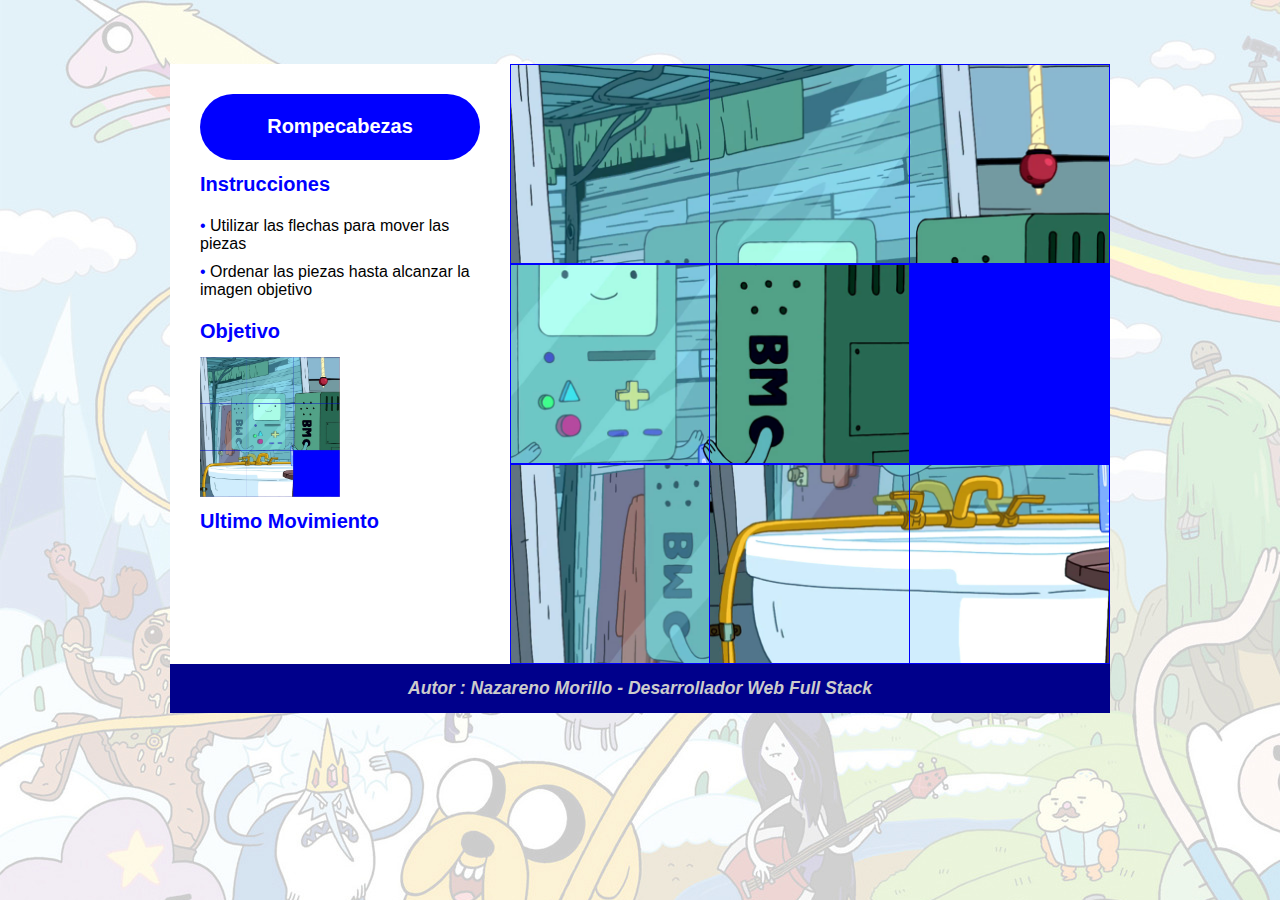
<file: index.html>
<!DOCTYPE html>
<html>
  <head>
    <meta charset="utf-8">
    <link rel="icon" href="images/rompecabezas-icon.png" type="image/png"> 
    <title>BMO Arcade</title>
    <link rel="stylesheet" href="css/juego.css">
  </head>
  <body>
    <div class="col-40">

      <div id="titulo"><h1>Rompecabezas</h1>
      </div>
      <div id="instrucciones"><h1>Instrucciones</h1>
        <ul id="lista-instrucciones">
        </ul>
      </div>
      <div id="objetivo"><h1>Objetivo</h1>

        <div class="texto-centrado">
          <!--
          <div>                 
            <label id="cuenta">0</label>         
            <form>
               <input id="jugar" type="button" value="Jugar" onclick="cuenta();">
            </form>
          </div>
        -->
          <img src="images/final2.jpg" alt="imagenfinal">
        </div>
      </div>
      <div id="ultimo-mov"><h1>Ultimo Movimiento</h1>
        <div id="flecha" class="texto-centrado"> 

        </div>
      </div>

    </div>
    <div class="col-60">
      <div id="juego">
          <div id="pieza1" class="pieza"><img src="images/10.jpg" alt="pieza1"></div>
          <div id="pieza2" class="pieza"><img src="images/20.jpg" alt="pieza2"></div>
          <div id="pieza3" class="pieza"><img src="images/30.jpg" alt="pieza3"></div>
          <div id="pieza4" class="pieza"><img src="images/40.jpg" alt="pieza4"></div>
          <div id="pieza5" class="pieza"><img src="images/50.jpg" alt="pieza5"></div>
          <div id="pieza6" class="pieza"><img src="images/60.jpg" alt="pieza6"></div>
          <div id="pieza7" class="pieza"><img src="images/70.jpg" alt="pieza7"></div>
          <div id="pieza8" class="pieza"><img src="images/80.jpg" alt="pieza8"></div>
          <div id="pieza9" class="pieza"></div>
      </div>
    </div>
    <div id="footer"><h1>Autor : Nazareno Morillo - Desarrollador Web Full Stack</h1>
    </div>
    <script src="js/juego.js"></script>
  </body>
</html>
</file>
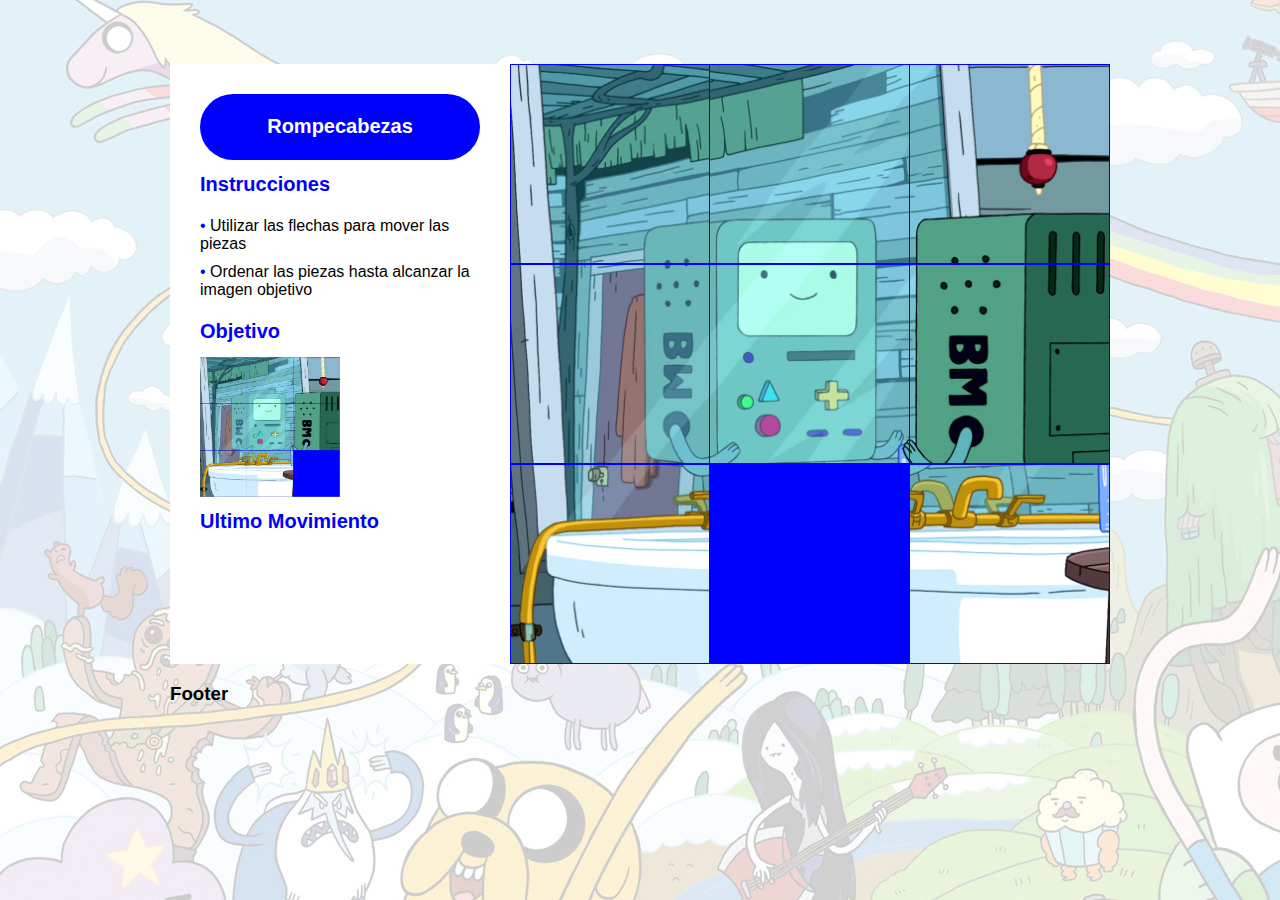
<file: juego.html>
<!DOCTYPE html>
<html>
  <head>
    <meta charset="utf-8">
    <title>BMO Arcade</title>
    <link rel="stylesheet" href="css/juego.css">
  </head>
  <body>
    <div class="col-40">

      <div id="titulo"><h1>Rompecabezas</h1>
      </div>
      <div id="instrucciones"><h1>Instrucciones</h1>
        <ul id="lista-instrucciones">
        </ul>
      </div>
      <div id="objetivo"><h1>Objetivo</h1>
        <div class="texto-centrado">
          <img src="images/final2.jpg" alt="imagenfinal">
        </div>
      </div>
      <div id="ultimo-mov"><h1>Ultimo Movimiento</h1>
        <div id="flecha" class="texto-centrado">

        </div>
      </div>

    </div>
    <div class="col-60">
      <div id="juego">
          <div id="pieza1" class="pieza"><img src="images/10.jpg" alt="pieza1"></div>
          <div id="pieza2" class="pieza"><img src="images/20.jpg" alt="pieza2"></div>
          <div id="pieza3" class="pieza"><img src="images/30.jpg" alt="pieza3"></div>
          <div id="pieza4" class="pieza"><img src="images/40.jpg" alt="pieza4"></div>
          <div id="pieza5" class="pieza"><img src="images/50.jpg" alt="pieza5"></div>
          <div id="pieza6" class="pieza"><img src="images/60.jpg" alt="pieza6"></div>
          <div id="pieza7" class="pieza"><img src="images/70.jpg" alt="pieza7"></div>
          <div id="pieza8" class="pieza"><img src="images/80.jpg" alt="pieza8"></div>
          <div id="pieza9" class="pieza"></div>
      </div>
    </div>
    <div id="footer"><h3>Footer</h3>

    </div>
    <script src="js/juego.js"></script>
  </body>
</html>
</file>
<file: css/juego.css>
/*Código armado por La Foca Loca S.A. No modificar*/
* {
  box-sizing: border-box;
}
body {
  font-family: Arial, sans-serif;
  width: 940px;
  margin: 5% auto;
  min-height: 100%;
  background-image: url(../images/adventure.jpg);
}
ul {
  padding-left: 0;
  list-style: none;
}
li {
  padding: 5px 0;
  animation: fadein 5s;
}
li::before {
  content: "• ";
  /*color: #EC6778;*/
  color: blue;
}

.col-40 h1, #titulo h1{
  font-size: 20px;
  /*color: #E84A5F;*/
  color: blue;
}

.col-40, .col-60 {
  display: table-cell;
  margin: 0;
  vertical-align: top;
}
.col-40 {
  background: #FFF;
  padding: 30px;
  color: #000;
}

.col-60 {
  /*background: #E84A5F;*/
  background: blue;

}

#flecha{
  font-size: 60px;
  color: blue;
}
#titulo {
  background-color: blue;
  padding: 0.5em;
  border-radius: 50px;
  text-align: center;
}
#titulo h1 {
  color: #fff;
}

.texto-centrado {
  display: flex;
  justify-content: space-between;
}

.texto-centrado #cuenta{
  color: blue;
  font-size: 3em;
}
.texto-centrado #jugar{
  background-color: blue;
  width: 100%;
  color: #fff;
  height: 70px;
  margin-right: 0.5em;
  font-size: 2em;
  padding: 0.4em;
  border-radius: 50px;
  border: none;
  box-shadow: 1px 1px 20px rgba(0.0.0 0.8);
}

.texto-centrado #jugar:hover {
  background-color: red;
  cursor: hand;
  box-shadow: 1px 1px 20px rgba(0.0.0 0.8);
}

#objetivo img {
  width: 50%;
  height: 50%;
}

#juego {
  width: 600px;
  height: 600px;
  display: flex;
  flex-wrap: wrap;
}

#juego div {
  text-align: center;
  animation: fadein 2s;

}
#juego .pieza {
  width: 33.3333%;
  height: 33.3333%;
  background-color: blue;
  display: flex;
  justify-content: center;
  align-items: center;
}
.pieza img{
  width: 100%;
  height: 100%;
  padding: 0.5px;
}


#footer h1{
  text-align: center;
  font-size: 1.1em;
  font-style: italic;
  padding: 0.8em;
  margin: 0 auto 0.5em auto;
  background-color: darkblue;
  color: #ccc;
}

@keyframes fadein {
  from { opacity: 0; }
  to   { opacity: 1; }
}
</file>
